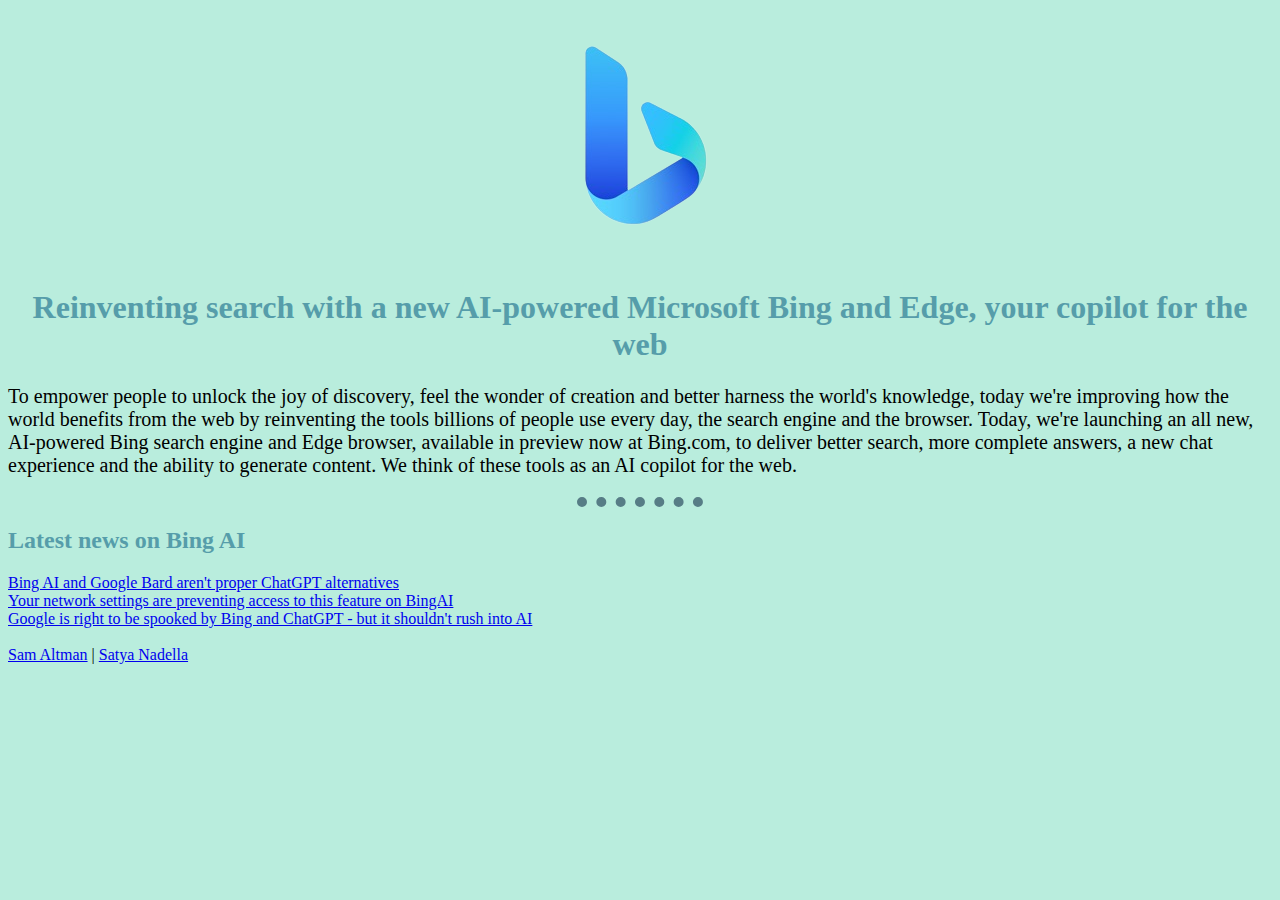
<file: index.html>
<!DOCTYPE html>
<html>
    <head>
        <meta charset="utf-8" />
        <title>Bing AI</title>
        <link rel="stylesheet" href="css/styles.css">
    </head>
    <body>
        <center>
            <img src="images/bing_logo.png" alt="Bing logo" />
            <h1>
                Reinventing search with a new AI-powered Microsoft Bing and
                Edge, your copilot for the web
            </h1>
        </center>
        <p style="font-size: 20px">
            To empower people to unlock the joy of discovery, feel the wonder of
            creation and better harness the world's knowledge, today we're
            improving how the world benefits from the web by reinventing the
            tools billions of people use every day, the search engine and the
            browser. Today, we're launching an all new, AI-powered Bing search
            engine and Edge browser, available in preview now at Bing.com, to
            deliver better search, more complete answers, a new chat experience
            and the ability to generate content. We think of these tools as an
            AI copilot for the web.
        </p>
        <hr />
        <h2>Latest news on Bing AI</h2>
        <li>
            <a
                href="https://www.androidheadlines.com/bing-ai-and-google-bard-not-chatgpt-replacements.html"
                >Bing AI and Google Bard aren't proper ChatGPT alternatives
            </a>
        </li>
        <li>
            <a
                href="https://www.thewindowsclub.com/network-settings-are-preventing-access-to-this-feature-on-bing-ai#:~:text=If%20you%20are%20using%20a,the%20VPN%20in%20its%20settings."
                >Your network settings are preventing access to this feature on
                BingAI
            </a>
        </li>
        <li>
            <a
                href="https://www.techradar.com/news/google-is-right-to-be-spooked-by-bing-and-chatgpt-but-it-shouldnt-rush-into-ai"
                >Google is right to be spooked by Bing and ChatGPT - but it
                shouldn't rush into AI
            </a>
        </li>
        <br />
        <a href="sam_altman_profile.html">Sam Altman</a>
        <a >|</a>
        <a href="satya_nadella_profile.html">Satya Nadella</a>
    </body>
</html>
</file>
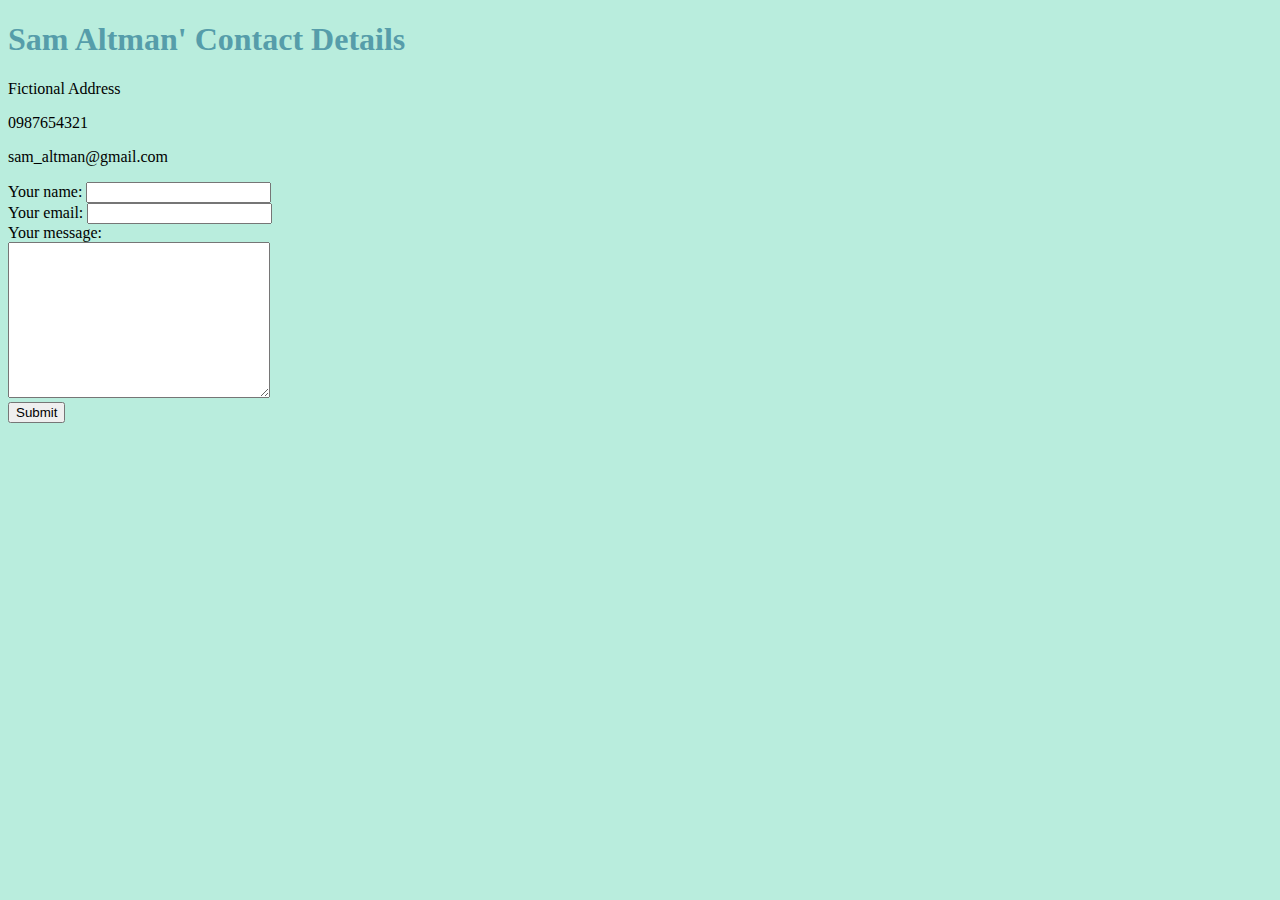
<file: sam_altman_contact.html>
<!DOCTYPE html>
<html lang="en">
    <head>
        <meta charset="UTF-8" />
        <meta http-equiv="X-UA-Compatible" content="IE=edge" />
        <meta name="viewport" content="width=device-width, initial-scale=1.0" />
        <title>Sam Altman</title>
        <link rel="stylesheet" href="css/styles.css">
    </head>
    <body>
        <h1>
            <strong>
                Sam Altman' Contact Details
            </strong>
        </h1>
        <p>Fictional Address</p>
        <p>0987654321</p>
        <p>sam_altman@gmail.com</p>

        <form action="mailto:thomas.peakybloody@gmail.com" method="post" enctype="text/plain">
            <label for="">Your name: </label>
            <input type="text" name="yourName"><br>
            <label for="">Your email: </label>
            <input type="text" name="yourEmail" id=""><br>
            <label for="">Your message: </label><br>
            <textarea name="yourMessage" id="" cols="30" rows="10"></textarea><br>
            <input type="submit">
        </form>
        <!-- <br>
        <form action="satya_nadella_contact.html" method="post">
            <input type="text" value=""><br>
            <input type="submit"><br>
            <input type="file" name="" id=""><br>
            <input type="date" name="" id=""><br>
            <input type="radio" name="" id=""><br>
            <input type="range" name="" id="">
        </form> -->
    </body>
</html>
</file>
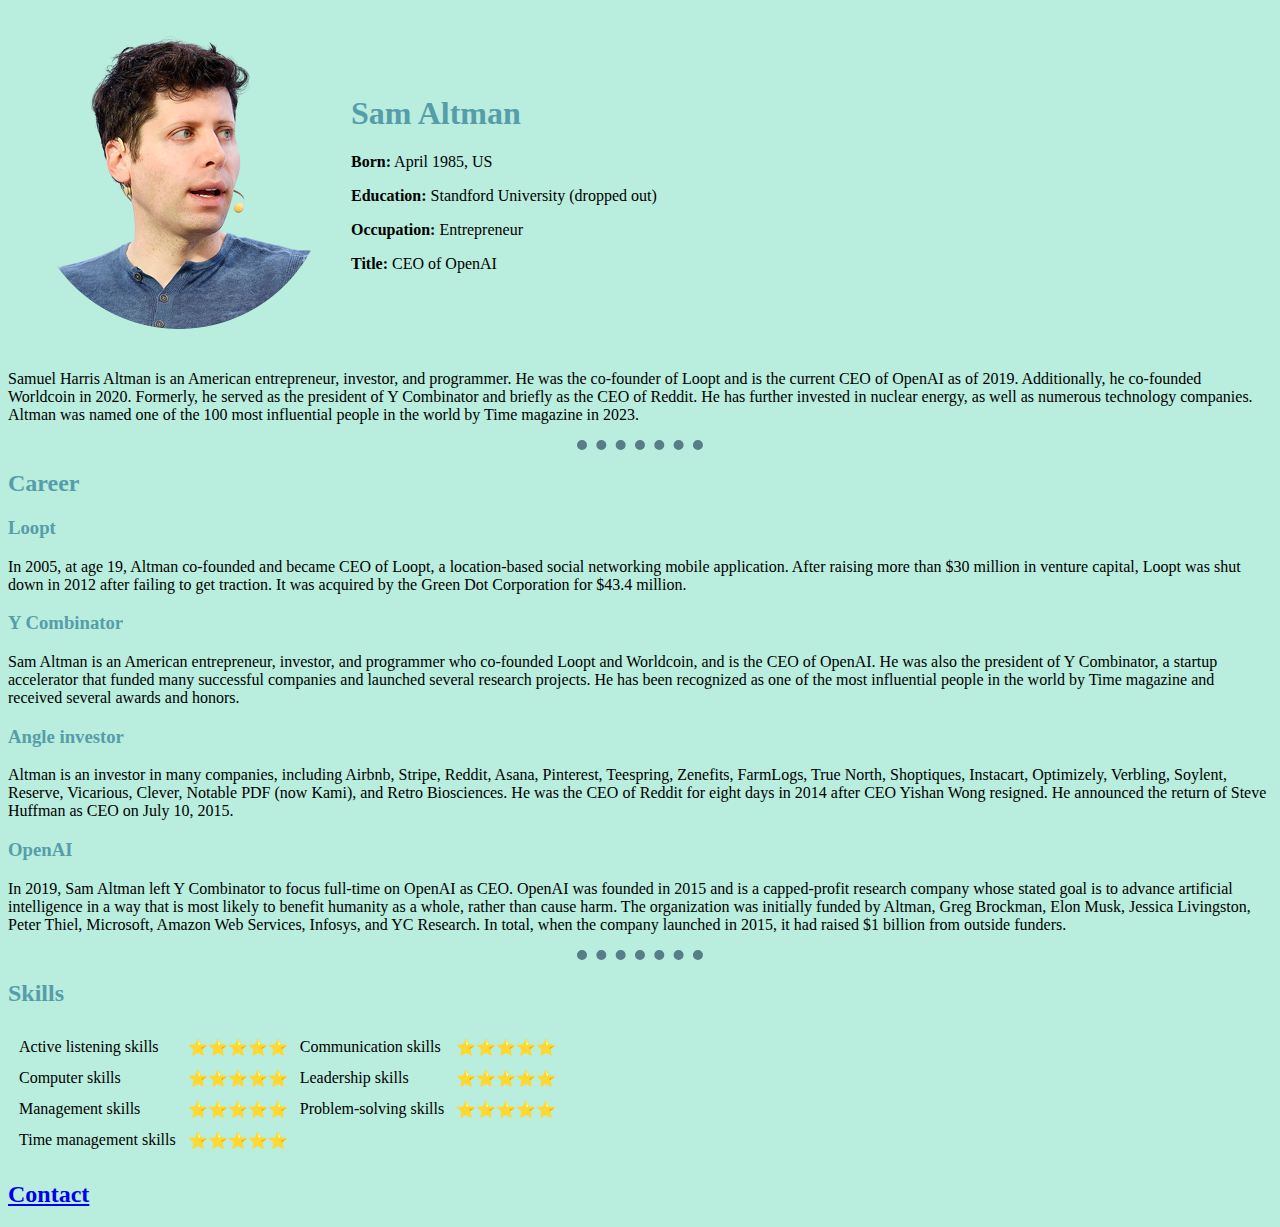
<file: sam_altman_profile.html>
<!DOCTYPE html>
<html lang="en">
    <head>
        <meta charset="UTF-8" />
        <meta http-equiv="X-UA-Compatible" content="IE=edge" />
        <meta name="viewport" content="width=device-width, initial-scale=1.0" />
        <title>Sam Altman</title>
        <link rel="stylesheet" href="css/styles.css">
    </head>
    <body>
        <table cellspacing="20">
            <tr>
                <td><img src="images/sam_altman.png" alt="Sam Altman"/></td>
                <td>
                    <h1><strong> Sam Altman </strong></h1>
                    <p><strong>Born:</strong> April 1985, US</p>
                    <p><strong>Education:</strong> Standford University (dropped out)</p>          
                    <p><strong>Occupation:</strong> Entrepreneur</p>
                    <p><strong>Title:</strong> CEO of OpenAI</p>
                </td>
            </tr>
        </table>
        <p>
            Samuel Harris Altman is an American entrepreneur, investor, and
            programmer. He was the co-founder of Loopt and is the current CEO of
            OpenAI as of 2019. Additionally, he co-founded Worldcoin in 2020.
            Formerly, he served as the president of Y Combinator and briefly as
            the CEO of Reddit. He has further invested in nuclear energy, as
            well as numerous technology companies. Altman was named one of the
            100 most influential people in the world by Time magazine in 2023.
        </p>
        <hr />
        <h2>
            <strong> Career </strong>
        </h2>
        <h3>
            <strong> Loopt </strong>
        </h3>
        <p>
            In 2005, at age 19, Altman co-founded and became CEO of Loopt, a
            location-based social networking mobile application. After raising
            more than $30 million in venture capital, Loopt was shut down in
            2012 after failing to get traction. It was acquired by the Green Dot
            Corporation for $43.4 million.
        </p>
        <h3>
            <strong> Y Combinator </strong>
        </h3>
        <p>
            Sam Altman is an American entrepreneur, investor, and programmer who
            co-founded Loopt and Worldcoin, and is the CEO of OpenAI. He was
            also the president of Y Combinator, a startup accelerator that
            funded many successful companies and launched several research
            projects. He has been recognized as one of the most influential
            people in the world by Time magazine and received several awards and
            honors.
        </p>
        <h3>
            <strong> Angle investor </strong>
        </h3>
        <p>
            Altman is an investor in many companies, including Airbnb, Stripe,
            Reddit, Asana, Pinterest, Teespring, Zenefits, FarmLogs, True North,
            Shoptiques, Instacart, Optimizely, Verbling, Soylent, Reserve,
            Vicarious, Clever, Notable PDF (now Kami), and Retro Biosciences. He
            was the CEO of Reddit for eight days in 2014 after CEO Yishan Wong
            resigned. He announced the return of Steve Huffman as CEO on July
            10, 2015.
        </p>
        <h3>
            <strong> OpenAI </strong>
        </h3>
        <p>
            In 2019, Sam Altman left Y Combinator to focus full-time on OpenAI
            as CEO. OpenAI was founded in 2015 and is a capped-profit research
            company whose stated goal is to advance artificial intelligence in a
            way that is most likely to benefit humanity as a whole, rather than
            cause harm. The organization was initially funded by Altman, Greg
            Brockman, Elon Musk, Jessica Livingston, Peter Thiel, Microsoft,
            Amazon Web Services, Infosys, and YC Research. In total, when the
            company launched in 2015, it had raised $1 billion from outside
            funders.
        </p>
        <hr>
        <h2>
            <strong>
                Skills
            </strong>
        </h2>
        <table cellspacing="10">
            <tr>
                <td>Active listening skills</td>
                <td>⭐⭐⭐⭐⭐</td>
                <td>Communication skills </td>
                <td>⭐⭐⭐⭐⭐</td>
            </tr>
            <tr>
                <td>Computer skills </td>
                <td>⭐⭐⭐⭐⭐</td>
                <td>Leadership skills </td>
                <td>⭐⭐⭐⭐⭐</td>
            </tr>
            <tr>
                <td>Management skills </td>
                <td>⭐⭐⭐⭐⭐</td>
                <td>Problem-solving skills </td>
                <td>⭐⭐⭐⭐⭐</td>
            </tr>
            <tr>
                <td>Time management skills </td></td>
                <td>⭐⭐⭐⭐⭐</td>
            </tr>
        </table>
        <h2>
            <strong>
                <a href="sam_altman_contact.html">Contact</a>
            </strong>
        </h2>
    </body>
</html>
</file>
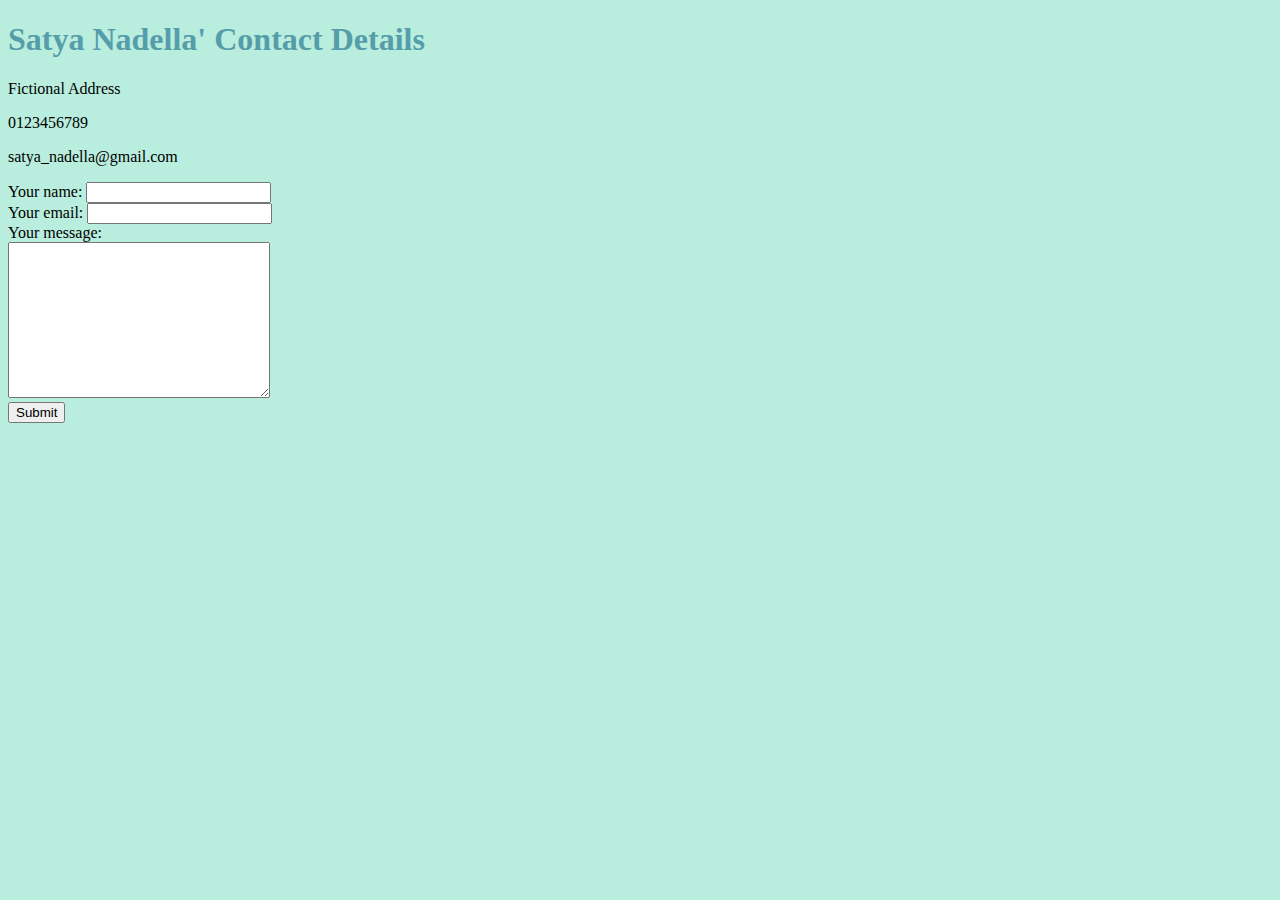
<file: satya_nadella_contact.html>
<!DOCTYPE html>
<html lang="en">
    <head>
        <meta charset="UTF-8" />
        <meta http-equiv="X-UA-Compatible" content="IE=edge" />
        <meta name="viewport" content="width=device-width, initial-scale=1.0" />
        <title>Satya Nadella</title>
        <link rel="stylesheet" href="css/styles.css">
    </head>
    <body>
        <h1>
            <strong>
                Satya Nadella' Contact Details
            </strong>
        </h1>
        <p>Fictional Address</p>
        <p>0123456789</p>
        <p>satya_nadella@gmail.com</p>

        <form action="mailto:thomas.peakybloody@gmail.com" method="post" enctype="text/plain">
            <label for="">Your name: </label>
            <input type="text" name="yourName"><br>
            <label for="">Your email: </label>
            <input type="text" name="yourEmail" id=""><br>
            <label for="">Your message: </label><br>
            <textarea name="yourMessage" id="" cols="30" rows="10"></textarea><br>
            <input type="submit">
        </form>
        <!-- <br>
        <form action="satya_nadella_contact.html" method="post">
            <input type="text" value=""><br>
            <input type="submit"><br>
            <input type="file" name="" id=""><br>
            <input type="date" name="" id=""><br>
            <input type="radio" name="" id=""><br>
            <input type="range" name="" id="">
        </form> -->
    </body>
</html>
</file>
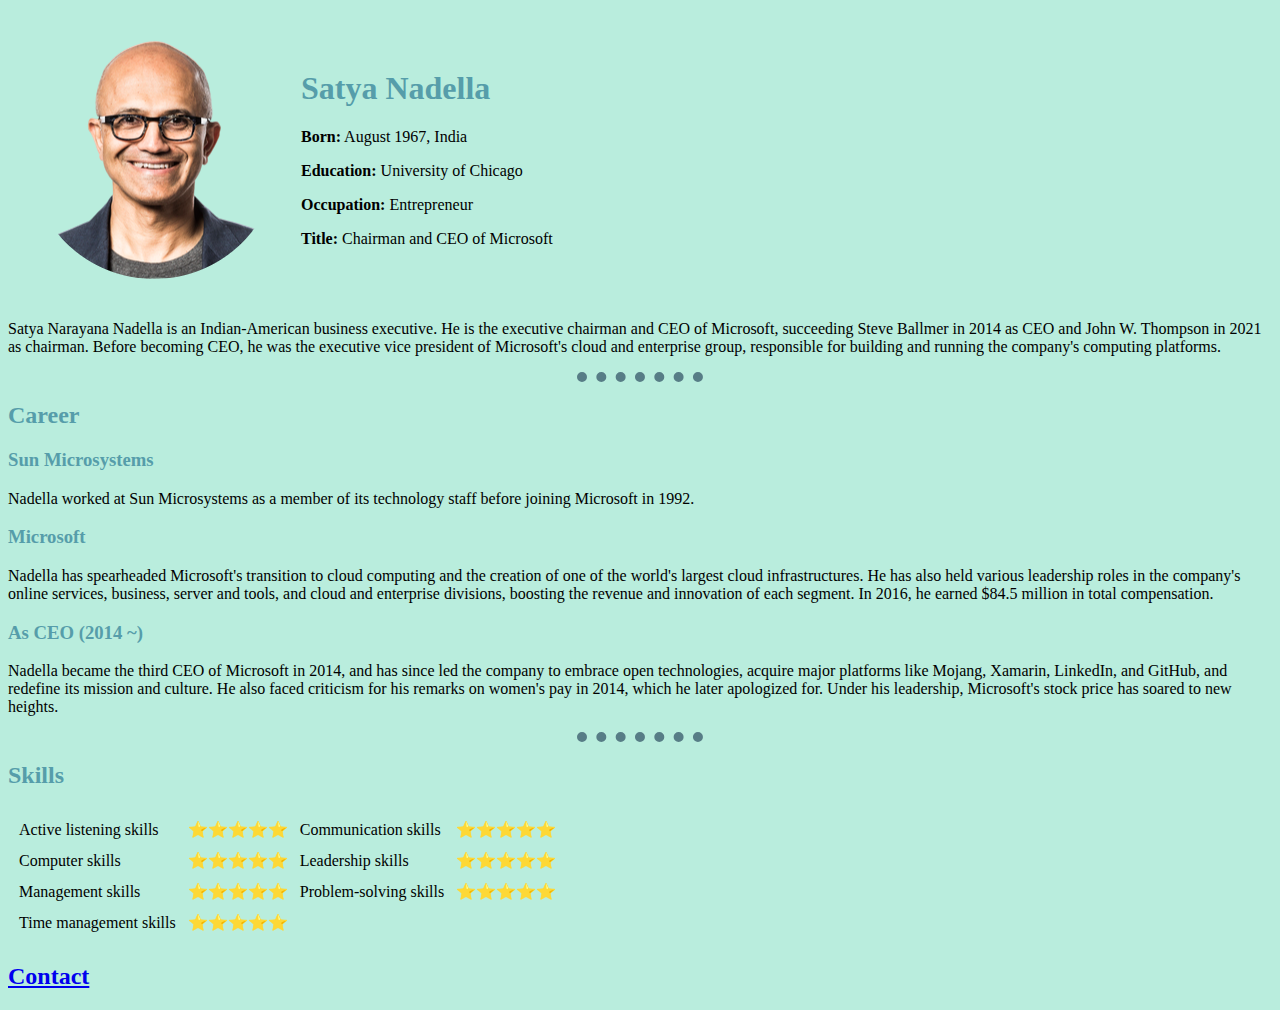
<file: satya_nadella_profile.html>
<!DOCTYPE html>
<html lang="en">
    <head>
        <meta charset="UTF-8" />
        <meta http-equiv="X-UA-Compatible" content="IE=edge" />
        <meta name="viewport" content="width=device-width, initial-scale=1.0" />
        <title>Satya Nadella</title>
        <link rel="stylesheet" href="css/styles.css">
    </head>
    <body>
        <table cellspacing="20">
            <tr>
                <td><img src="images/satya_nadella.png" alt="Satya Nadella"/></td>
                <td>
                    <h1><strong> Satya Nadella </strong></h1>
                    <p><strong>Born:</strong> August 1967, India</p>
                    <p><strong>Education:</strong> University of Chicago</p>          
                    <p><strong>Occupation:</strong> Entrepreneur</p>
                    <p><strong>Title:</strong> Chairman and CEO of Microsoft</p>
                </td>
            </tr>
        </table>
        <p>
            Satya Narayana Nadella is an Indian-American business executive. He
            is the executive chairman and CEO of Microsoft, succeeding Steve
            Ballmer in 2014 as CEO and John W. Thompson in 2021 as chairman.
            Before becoming CEO, he was the executive vice president of
            Microsoft's cloud and enterprise group, responsible for building and
            running the company's computing platforms.
        </p>
        <hr />
        <h2>
            <strong> Career </strong>
        </h2>
        <h3>
            <strong> Sun Microsystems </strong>
        </h3>
        <p>
            Nadella worked at Sun Microsystems as a member of its technology
            staff before joining Microsoft in 1992.
        </p>
        <h3>
            <strong> Microsoft </strong>
        </h3>
        <p>
            Nadella has spearheaded Microsoft's transition to cloud computing
            and the creation of one of the world's largest cloud
            infrastructures. He has also held various leadership roles in the
            company's online services, business, server and tools, and cloud and
            enterprise divisions, boosting the revenue and innovation of each
            segment. In 2016, he earned $84.5 million in total compensation.
        </p>
        <h3>
            <strong> As CEO (2014 ~) </strong>
        </h3>
        <p>
            Nadella became the third CEO of Microsoft in 2014, and has since led
            the company to embrace open technologies, acquire major platforms
            like Mojang, Xamarin, LinkedIn, and GitHub, and redefine its mission
            and culture. He also faced criticism for his remarks on women's pay
            in 2014, which he later apologized for. Under his leadership,
            Microsoft's stock price has soared to new heights.
        </p>
        <hr>
        <h2>
            <strong>
                Skills
            </strong>
        </h2>
        <table cellspacing="10">
            <tr>
                <td>Active listening skills</td>
                <td>⭐⭐⭐⭐⭐</td>
                <td>Communication skills </td>
                <td>⭐⭐⭐⭐⭐</td>
            </tr>
            <tr>
                <td>Computer skills </td>
                <td>⭐⭐⭐⭐⭐</td>
                <td>Leadership skills </td>
                <td>⭐⭐⭐⭐⭐</td>
            </tr>
            <tr>
                <td>Management skills </td>
                <td>⭐⭐⭐⭐⭐</td>
                <td>Problem-solving skills </td>
                <td>⭐⭐⭐⭐⭐</td>
            </tr>
            <tr>
                <td>Time management skills </td></td>
                <td>⭐⭐⭐⭐⭐</td>
            </tr>
        </table>
        <h2>
            <strong>
                <a href="satya_nadella_contact.html">Contact</a>
            </strong>
        </h2>
    </body>
</html>
</file>
<file: css/styles.css>
body {
    background-color: #B9EDDD;
}
hr {
    border-style: none;
    border-top-style: dotted;
    border-color: #577D86;
    border-width: 10px;
    width: 10%;
}
h1 {
    color: #569DAA;
}
h2 {
    color: #569DAA;
}
h3 {
    color: #569DAA;
}
a:hover {
    color:azure;
}
</file>
